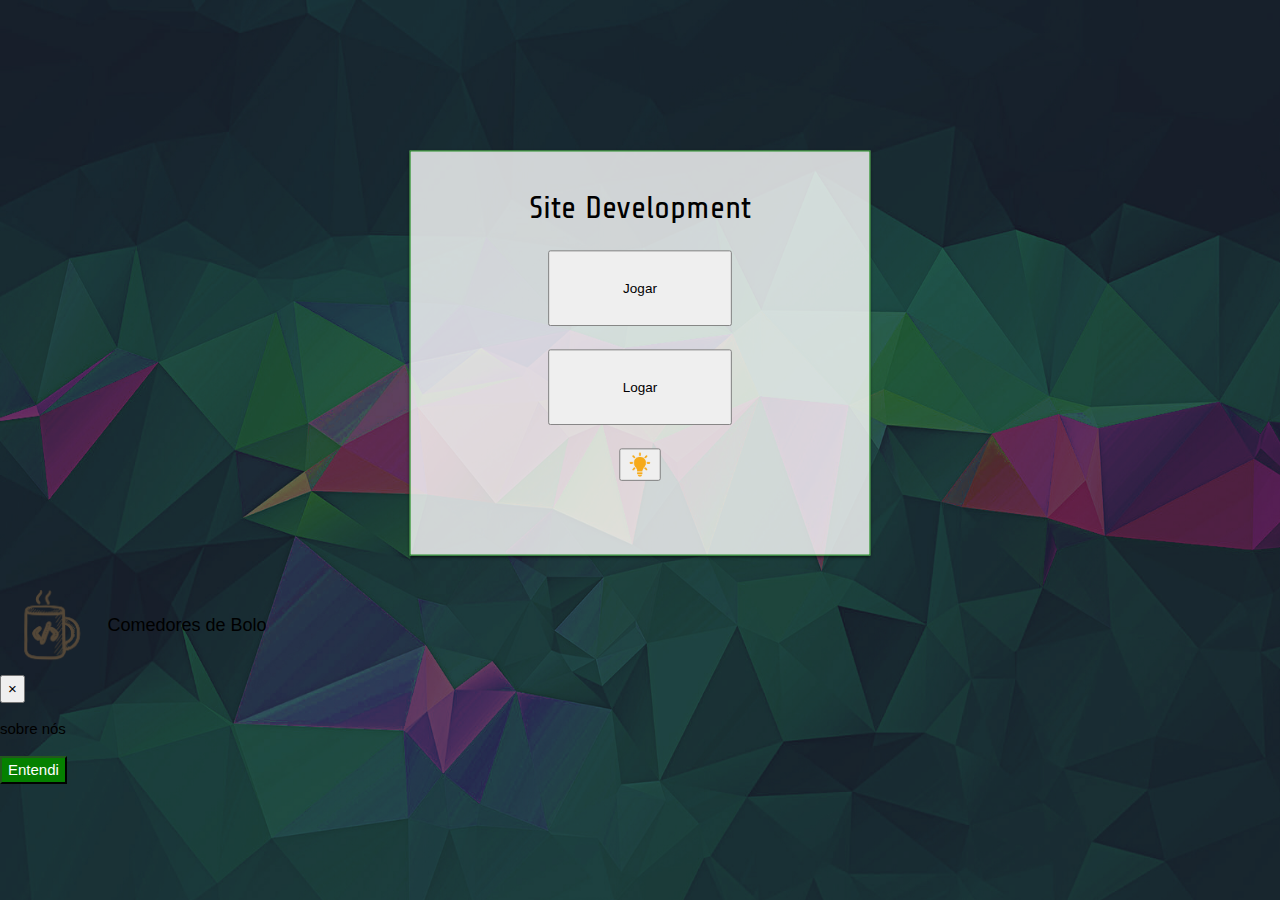
<file: index.html>
<!DOCTYPE html>
<html>
<link rel="icon" type="imagem/png" href="imgs/iconsite.png" />
<link rel="stylesheet" href="https://www.w3schools.com/w3css/4/w3.css">
<head>
    <title>SiteDevTycoon</title>
    <meta charset="UTF-8">
    <link rel="stylesheet" href="https://stackpath.bootstrapcdn.com/bootstrap/4.1.3/css/bootstrap.min.css" integrity="sha384-MCw98/SFnGE8fJT3GXwEOngsV7Zt27NXFoaoApmYm81iuXoPkFOJwJ8ERdknLPMO" crossorigin="anonymous">

    <link rel="stylesheet" type="text/css" href="css/main.css">
    <link href="https://fonts.googleapis.com/css?family=Share+Tech" rel="stylesheet">
</head>
  <body>
    
    <div id="transparente">
    
    <main id="controles">

        <h1>Site Development</h1>
        <a href="jogo.html"><button type="button" class="btn btn-outline-success inicio">Jogar</button></a>
        <button class="btn btn-outline-success inicio" id='logar' >Logar</button>   
        <button id="botao" class="btn btn-outline-success" data-toggle="modal" data-target="#exampleModal" ><img src="imgs/info2.png"></button>
    </main>

<div class="modal fade" id="exampleModal" tabindex="-1" role="dialog" aria-labelledby="exampleModalLabel" aria-hidden="true">
  <div class="modal-dialog" role="document">
    <div class="modal-content">
      <div class="modal-header">
        <h5 class="modal-title" id="exampleModalLabel"><img id="COFFE" src="imgs/icon2.png"> Comedores de Bolo</h5>
        <button type="button" class="close" data-dismiss="modal" aria-label="Close">
          <span aria-hidden="true">&times;</span>
        </button>
      </div>
      <div class="modal-body">
        <p>sobre nós</p>
      </div>
      <div class="modal-footer">
        <button type="button" class="btn btn-primary" data-dismiss="modal">Entendi</button>
        
      </div>
    </div>
  </div>
</div>

</body>
  <script src="https://code.jquery.com/jquery-3.3.1.slim.min.js" integrity="sha384-q8i/X+965DzO0rT7abK41JStQIAqVgRVzpbzo5smXKp4YfRvH+8abtTE1Pi6jizo" crossorigin="anonymous"></script>
  <script src="https://cdnjs.cloudflare.com/ajax/libs/popper.js/1.14.3/umd/popper.min.js" integrity="sha384-ZMP7rVo3mIykV+2+9J3UJ46jBk0WLaUAdn689aCwoqbBJiSnjAK/l8WvCWPIPm49" crossorigin="anonymous"></script>
  <script src="https://stackpath.bootstrapcdn.com/bootstrap/4.1.3/js/bootstrap.min.js" integrity="sha384-ChfqqxuZUCnJSK3+MXmPNIyE6ZbWh2IMqE241rYiqJxyMiZ6OW/JmZQ5stwEULTy" crossorigin="anonymous"></script>
  <script src='js/login.js'></script>
 <script src='js/mainbackground.js'></script>
</html>
</file>
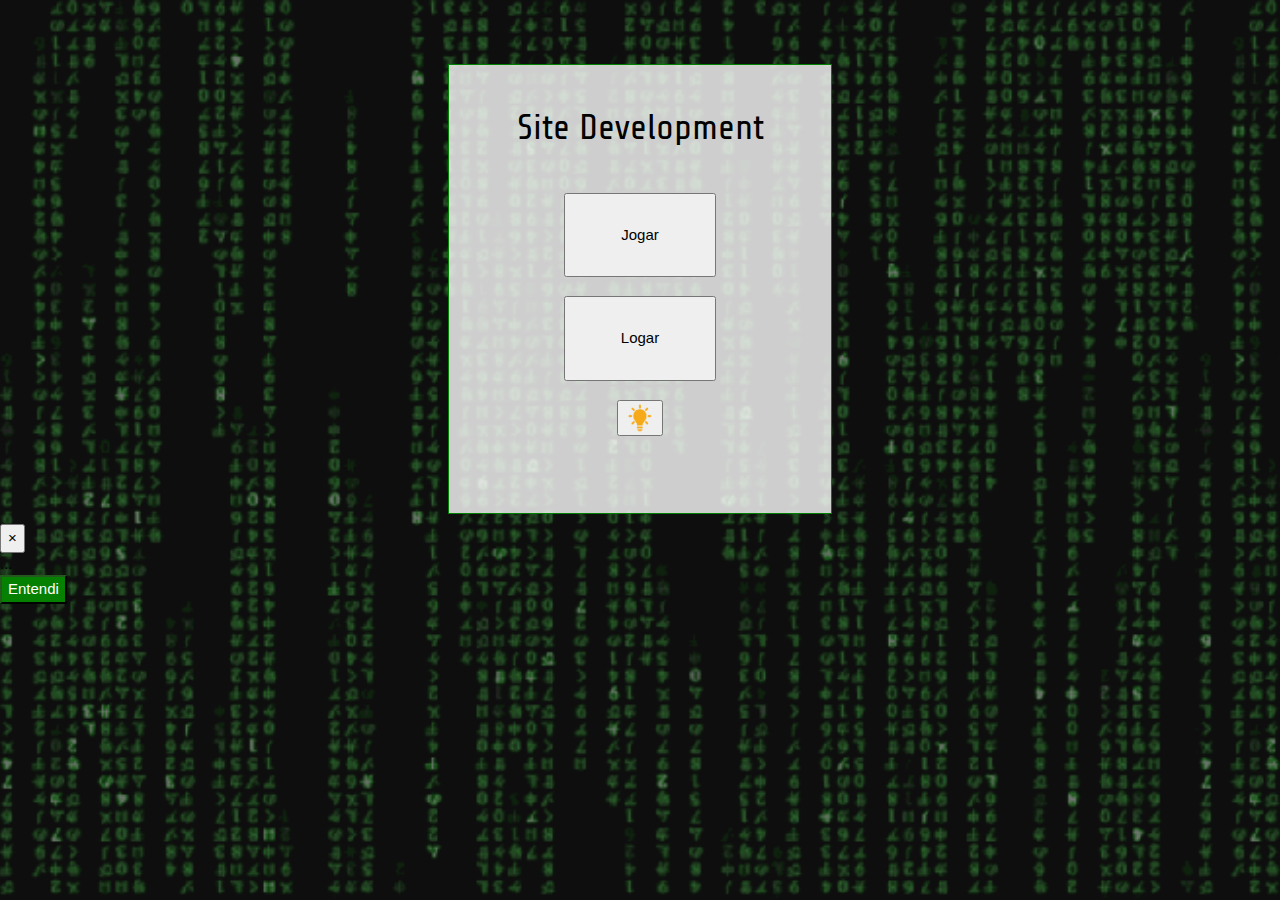
<file: SiteDevTycoon/index.html>
<!DOCTYPE html>
<html>

<link rel="stylesheet" href="https://www.w3schools.com/w3css/4/w3.css">
<head>
    <title>SiteDevTycoon</title>
    <meta charset="UTF-8">
    <link rel="stylesheet" href="https://stackpath.bootstrapcdn.com/bootstrap/4.1.3/css/bootstrap.min.css" integrity="sha384-MCw98/SFnGE8fJT3GXwEOngsV7Zt27NXFoaoApmYm81iuXoPkFOJwJ8ERdknLPMO" crossorigin="anonymous">

    <link rel="stylesheet" type="text/css" href="css/main.css">
    <link href="https://fonts.googleapis.com/css?family=Share+Tech" rel="stylesheet">
</head>
  <body>
    
    <div id="transparente">
    
    <main id="controles">

        <h1>Site Development</h1>
        <a href="jogo.html"><button type="button" class="btn btn-outline-success inicio">Jogar</button></a>
        <button class="btn btn-outline-success inicio" id='logar' >Logar</button>   
        <button id="botao" class="btn btn-outline-success" data-toggle="modal" data-target="#exampleModal" ><img src="imgs/info2.png"></button>
    </main>

<div class="modal fade" id="exampleModal" tabindex="-1" role="dialog" aria-labelledby="exampleModalLabel" aria-hidden="true">
  <div class="modal-dialog" role="document">
    <div class="modal-content">
      <div class="modal-header">
        <h5 class="modal-title" id="exampleModalLabel"></h5>
        <button type="button" class="close" data-dismiss="modal" aria-label="Close">
          <span aria-hidden="true">&times;</span>
        </button>
      </div>
      <div class="modal-body">
        ...
      </div>
      <div class="modal-footer">
        <button type="button" class="btn btn-primary" data-dismiss="modal">Entendi</button>
        
      </div>
    </div>
  </div>
</div>

</body>
  <script src="https://code.jquery.com/jquery-3.3.1.slim.min.js" integrity="sha384-q8i/X+965DzO0rT7abK41JStQIAqVgRVzpbzo5smXKp4YfRvH+8abtTE1Pi6jizo" crossorigin="anonymous"></script>
  <script src="https://cdnjs.cloudflare.com/ajax/libs/popper.js/1.14.3/umd/popper.min.js" integrity="sha384-ZMP7rVo3mIykV+2+9J3UJ46jBk0WLaUAdn689aCwoqbBJiSnjAK/l8WvCWPIPm49" crossorigin="anonymous"></script>
  <script src="https://stackpath.bootstrapcdn.com/bootstrap/4.1.3/js/bootstrap.min.js" integrity="sha384-ChfqqxuZUCnJSK3+MXmPNIyE6ZbWh2IMqE241rYiqJxyMiZ6OW/JmZQ5stwEULTy" crossorigin="anonymous"></script>
  <script src='js/login.js'></script>
 
</html>
</file>
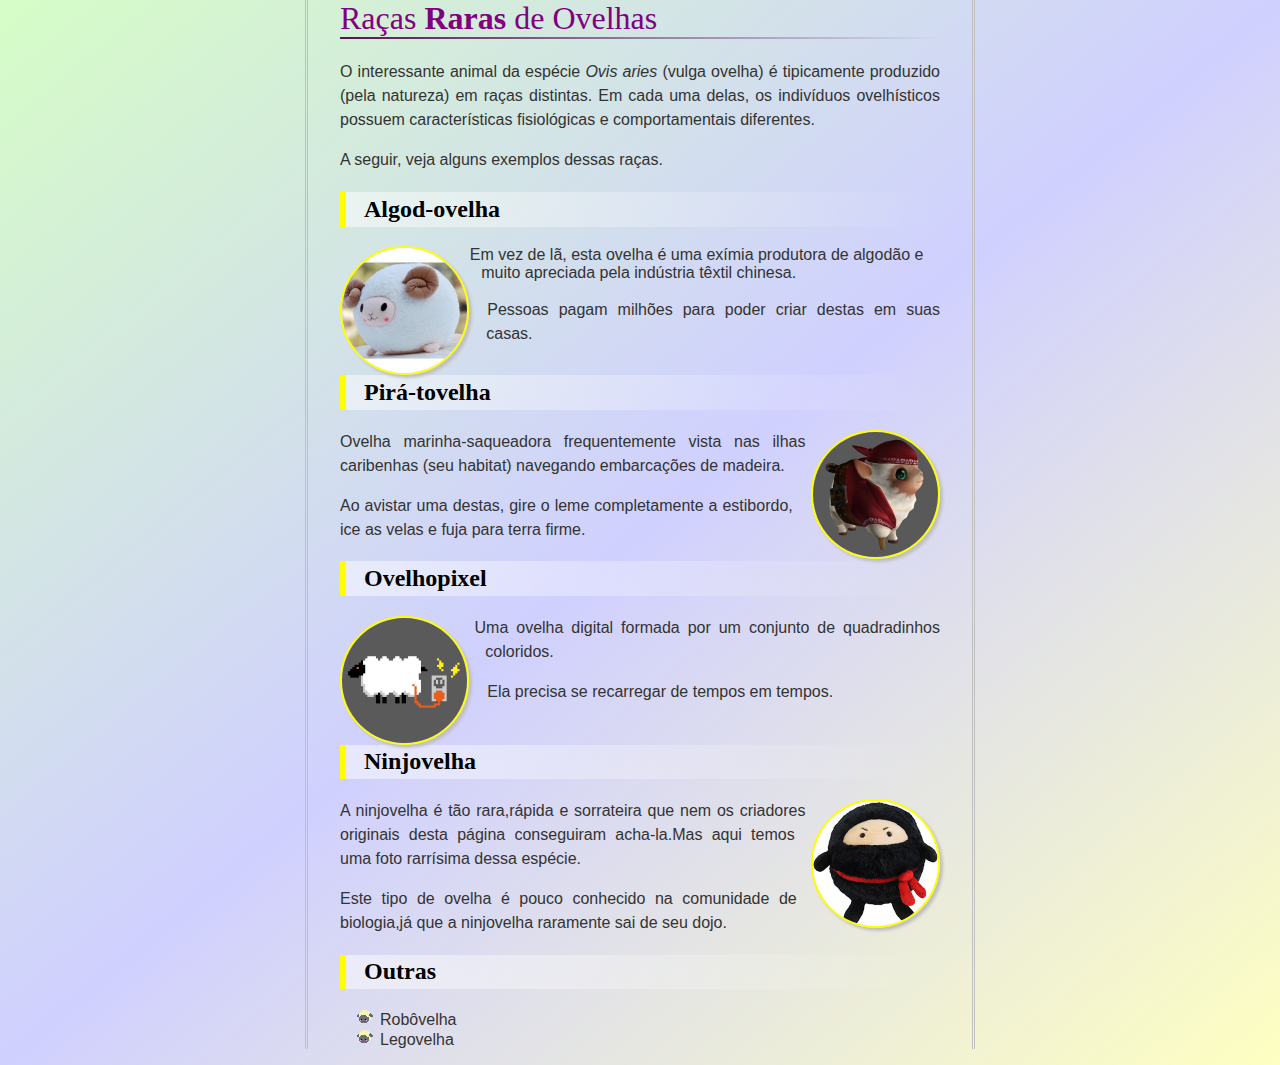
<file: sites/ovelha/css.html>
<!DOCTYPE html>
<html>
 <head>
<meta charset="utf-8">   
<meta name="viewport" content="width=device-widht">
<title>Raças Raras de Ovelhas</title>
<link rel="stylesheet" href="estilos.css">
<link rel="icon" href="imagens/ovelinha.png" type="image/png">
</head>
<body>
	<h1>Raças <strong>Raras</strong> de Ovelhas</h1>
	<p>O interessante animal da espécie <em>Ovis aries</em> (vulga ovelha) é tipicamente produzido (pela natureza) em raças distintas. Em cada uma delas, os indivíduos ovelhísticos possuem características fisiológicas e comportamentais diferentes.</p>
<p>A seguir, veja alguns exemplos dessas raças.</p>
<h2>Algod-ovelha</h2>
<img src="imagens/algod-ovelha.jpg" class="circular foto-ovelha"
<p>Em vez de lã, esta ovelha é uma exímia produtora de algodão e muito apreciada pela indústria têxtil chinesa.</p>
<p>Pessoas pagam milhões para poder criar destas em suas casas.</p>
<h2>Pirá-tovelha</h2>
<img src="imagens/pira-tovelha.jpg" class="circular foto-ovelha">
<p>Ovelha marinha-saqueadora frequentemente vista nas ilhas caribenhas (seu habitat) navegando embarcações de madeira.</p>
<p>Ao avistar uma destas, gire o leme completamente a estibordo, ice as velas e fuja para terra firme.</p>
<h2>Ovelhopixel</h2>
<img src="imagens/ovelhopixel.png" class="circular foto-ovelha">
<p>Uma ovelha digital formada por um conjunto de quadradinhos coloridos.<p>
	<p>Ela precisa se recarregar de tempos em tempos.</p>
	<h2>Ninjovelha</h2>
<img src="imagens/ninja.jpg" class="circular foto-ovelha">	
<p>A ninjovelha é tão rara,rápida e sorrateira que nem os criadores originais desta página conseguiram acha-la.Mas aqui temos uma foto rarrísima dessa espécie.</p>
<p>Este tipo de ovelha é pouco conhecido na comunidade de biologia,já que a ninjovelha raramente sai de seu dojo.</p>
	<h2>Outras</h2>
	<ul>
		<li>Robôvelha</li>
		<li>Legovelha</li>
	</ul>
	
</body>
</html>
</file>
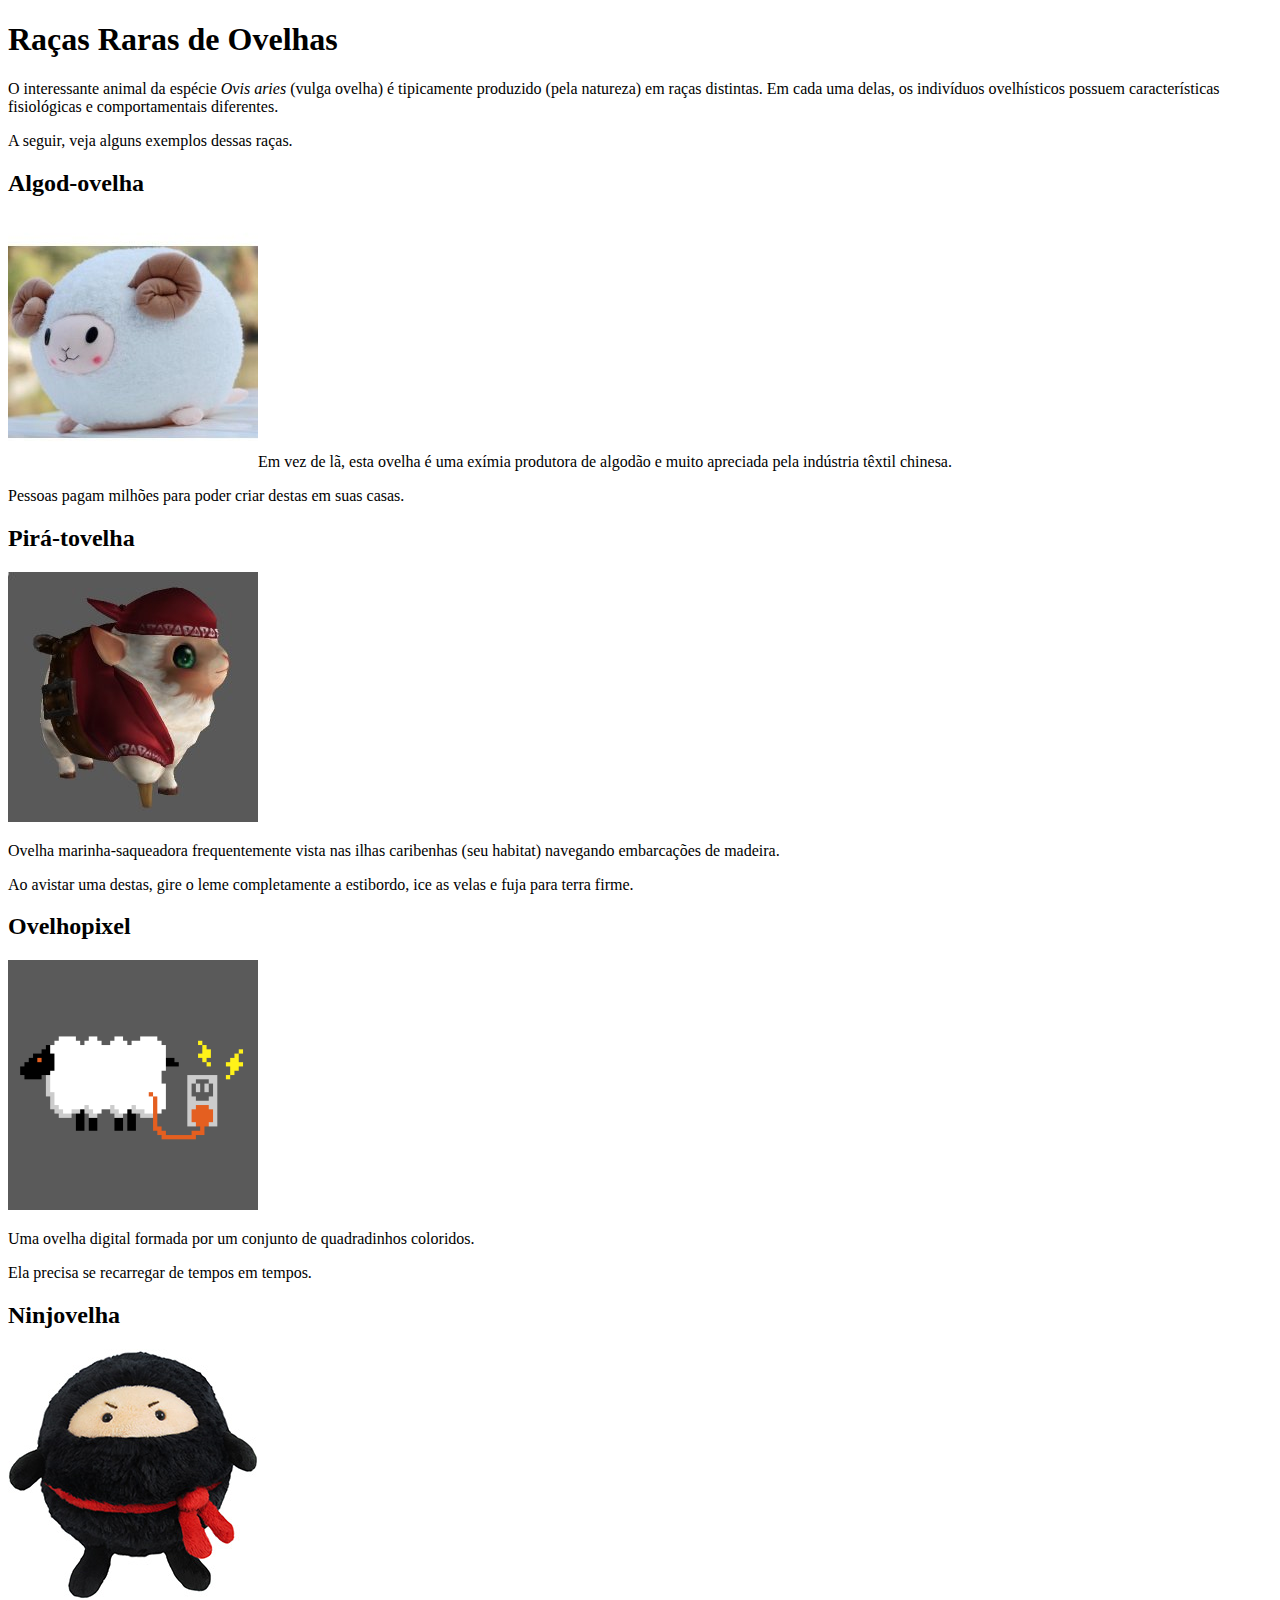
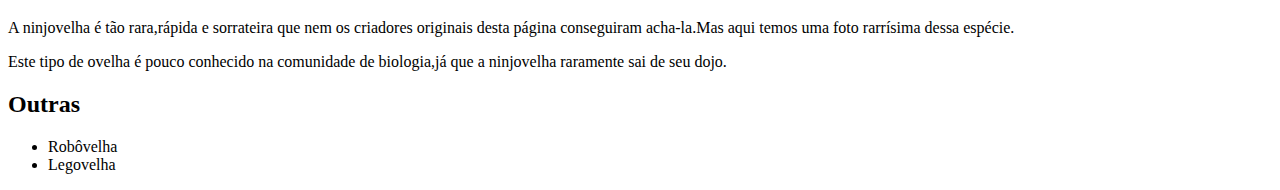
<file: sites/ovelha/html.html>
<!DOCTYPE html>
<html>
 <head>
<meta charset="utf-8">   
<meta name="viewport" content="width=device-widht">
<title>Raças Raras de Ovelhas</title>

<link rel="icon" href="imagens/ovelinha.png" type="image/png">
</head>
<body>
	<h1>Raças <strong>Raras</strong> de Ovelhas</h1>
	<p>O interessante animal da espécie <em>Ovis aries</em> (vulga ovelha) é tipicamente produzido (pela natureza) em raças distintas. Em cada uma delas, os indivíduos ovelhísticos possuem características fisiológicas e comportamentais diferentes.</p>
<p>A seguir, veja alguns exemplos dessas raças.</p>
<h2>Algod-ovelha</h2>
<img src="imagens/algod-ovelha.jpg" class="circular foto-ovelha"
<p>Em vez de lã, esta ovelha é uma exímia produtora de algodão e muito apreciada pela indústria têxtil chinesa.</p>
<p>Pessoas pagam milhões para poder criar destas em suas casas.</p>
<h2>Pirá-tovelha</h2>
<img src="imagens/pira-tovelha.jpg" class="circular foto-ovelha">
<p>Ovelha marinha-saqueadora frequentemente vista nas ilhas caribenhas (seu habitat) navegando embarcações de madeira.</p>
<p>Ao avistar uma destas, gire o leme completamente a estibordo, ice as velas e fuja para terra firme.</p>
<h2>Ovelhopixel</h2>
<img src="imagens/ovelhopixel.png" class="circular foto-ovelha">
<p>Uma ovelha digital formada por um conjunto de quadradinhos coloridos.<p>
	<p>Ela precisa se recarregar de tempos em tempos.</p>
	<h2>Ninjovelha</h2>
<img src="imagens/ninja.jpg" class="circular foto-ovelha">	
<p>A ninjovelha é tão rara,rápida e sorrateira que nem os criadores originais desta página conseguiram acha-la.Mas aqui temos uma foto rarrísima dessa espécie.</p>
<p>Este tipo de ovelha é pouco conhecido na comunidade de biologia,já que a ninjovelha raramente sai de seu dojo.</p>
	<h2>Outras</h2>
	<ul>
		<li>Robôvelha</li>
		<li>Legovelha</li>
	</ul>
	
</body>
</html>
</file>
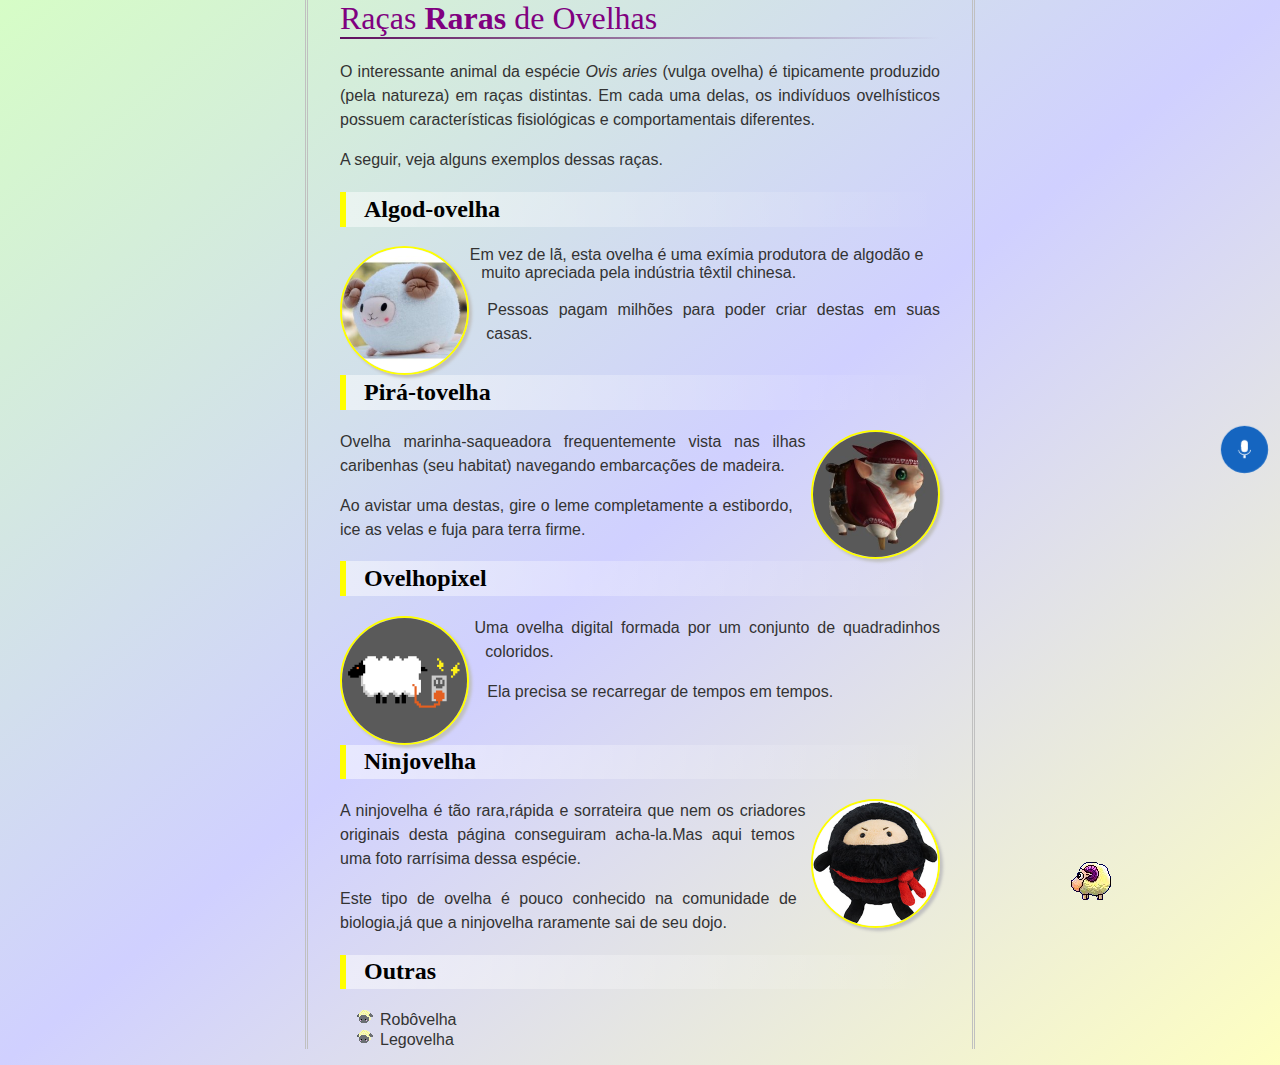
<file: sites/ovelha/js.html>
<!DOCTYPE html>
<html>
 <head>
<meta charset="utf-8">   
<meta name="viewport" content="width=device-widht">
<title>Raças Raras de Ovelhas</title>
<link rel="stylesheet" href="estilos.css">
<link rel="icon" href="imagens/ovelinha.png" type="image/png">
</head>
<body>
	<h1>Raças <strong>Raras</strong> de Ovelhas</h1>
	<p>O interessante animal da espécie <em>Ovis aries</em> (vulga ovelha) é tipicamente produzido (pela natureza) em raças distintas. Em cada uma delas, os indivíduos ovelhísticos possuem características fisiológicas e comportamentais diferentes.</p>
<p>A seguir, veja alguns exemplos dessas raças.</p>
<h2>Algod-ovelha</h2>
<img src="imagens/algod-ovelha.jpg" class="circular foto-ovelha"
<p>Em vez de lã, esta ovelha é uma exímia produtora de algodão e muito apreciada pela indústria têxtil chinesa.</p>
<p>Pessoas pagam milhões para poder criar destas em suas casas.</p>
<h2>Pirá-tovelha</h2>
<img src="imagens/pira-tovelha.jpg" class="circular foto-ovelha">
<p>Ovelha marinha-saqueadora frequentemente vista nas ilhas caribenhas (seu habitat) navegando embarcações de madeira.</p>
<p>Ao avistar uma destas, gire o leme completamente a estibordo, ice as velas e fuja para terra firme.</p>
<h2>Ovelhopixel</h2>
<img src="imagens/ovelhopixel.png" class="circular foto-ovelha">
<p>Uma ovelha digital formada por um conjunto de quadradinhos coloridos.<p>
	<p>Ela precisa se recarregar de tempos em tempos.</p>
	<h2>Ninjovelha</h2>
<img src="imagens/ninja.jpg" class="circular foto-ovelha">	
<p>A ninjovelha é tão rara,rápida e sorrateira que nem os criadores originais desta página conseguiram acha-la.Mas aqui temos uma foto rarrísima dessa espécie.</p>
<p>Este tipo de ovelha é pouco conhecido na comunidade de biologia,já que a ninjovelha raramente sai de seu dojo.</p>
	<h2>Outras</h2>
	<ul>
		<li>Robôvelha</li>
		<li>Legovelha</li>
	</ul>
	<script src="shake.js"></script>
	<script src="ovelhita.js"></script>
</body>
</html>
</file>
<file: css/main.css>
@keyframes backgroundChange{
    100% { background-image: url(../imgs/wpplulu2.jpg) }
    0%{ background-image: url(../imgs/wpplulu2.1.jpg) }
}
body,html {
	margin:0;
	height:100%;
}
body {
	background-image: url(../imgs/wpplulu2.jpg);
    background-size: 110% 110%;
    animation: backgroundChange 4s linear 0s infinite alternate-reverse;
    background-repeat: no-repeat;
}
html {
        overflow: hidden;
}
#controles {
	display: block;
    margin-left: auto;
    margin-right: auto;
    width: 40%;
    background-color: rgba(255,255,255,0.8);
    height: 50%;
    margin-top: 10%;
    padding-top: 2%;
    border: solid green 1px;
    position: relative;
    transform: scale(0.9);
    transition: .1s;
    box-shadow: 0 2px 4px #000;
}
#controles:hover{
    transform: scale(1);
    box-shadow: 0 2px 4px #000, 0 8px 32px rgba(0, 0, 0, 0.5);
    border-radius: 4px;

}
#controles:hover:before, #controles:hover:after{
    position: absolute;
    content: "";
    background: linear-gradient(90deg, #ddd 40%, transparent 40%);
}
.inicio {
	display: block;
    margin-left: auto;
    margin-right: auto;
    width: 40%;
    height: 20%;
    margin-bottom: 5%;
}
#controles h1 {
	text-align: center;
	margin-bottom: 20px;
    font-family: 'Share Tech', sans-serif;
}
a {
	text-decoration: none;
}
#transparente {
	background-color: rgba(24,24,24,0.6);
	height:100%;
	position: absolute;
	width: 100%;
}
#info {
    width: 10vh;
    border: solid white 1px;
    border-radius: 50%;
    float: right;
    background-color: white;
    margin-top: 2em;
    margin-right: 1em; 
}
a:link{
    text-decoration: none;
}
#botao img{
    border-radius: 50%;
    width: 30px;
    height: 30px;
}
label {
    margin-top: 3%;
    margin-left: 10%;
    margin-right: 2%;
    font-size: 16px;
}
input[type="text"]{
    display: inline-block;
    margin-left: 10%;
    width:50%;
    border: 2px solid #aaa;
    border-radius: 4px;
    margin:8% 0;
    outline: none;
    padding: 4%;
    box-sizing: border-box;
    transition: .3s;
    border-color:#24581e;
}
input[type="text"]:focus{
    border-color: #66ff33;
    box-shadow: 0 0 8px 0 #66ff33;
}
.login {
    width: 30%;
    height: 6vh;
    margin-left: 12%;
}
.btn-secondary {
    color: #fff;
    background-color: #058000;
    border-color: #24581e;
}
.btn-primary {
    color: #fff;
    background-color: #058000;
    border-color: #24581e;
}
#controles label{
    color: #24581e;
}
#controles input{
    height: 5%;
    margin: 3%;

}
#botao{
    margin-left: auto;
    margin-right: auto;
    display: block;
    text-align: center;
}
#COFFE{
    width: 8%;
  
}
</file>
<file: SiteDevTycoon/css/main.css>
body,html {
	margin:0;
	height:100%;
}
body {
	background-image: url(../imgs/matrix3.gif);
	background-size:contain;
}
html {
        overflow: hidden;
}

#controles {
	display: block;
    margin-left: auto;
    margin-right: auto;
    width: 30%;
    background-color: rgba(255,255,255,0.8);
    height: 50%;
    margin-top: 5%;
    padding-top: 2%;
    border: solid green 1px;
    
}
.inicio {
	display: block;
    margin-left: auto;
    margin-right: auto;
    width: 40%;
    height: 20%;
    margin-bottom: 5%;
}
#controles h1 {
	text-align: center;
	margin-bottom: 10%;
    font-family: 'Share Tech', sans-serif;
}
a {
	text-decoration: ;
}
#transparente {
	background-color: rgba(24,24,24,0.6);
	height:100%;
	position: absolute;
	width: 100%;
}
#info {
    width: 10vh;
    border: solid white 1px;
    border-radius: 50%;
    float: right;
    background-color: white;
    margin-top: 2em;
    margin-right: 1em; 
}
a:link{
    text-decoration: none;
}
#botao img{
    border-radius: 50%;
    width: 30px;
    height: 30px;
}
label {
    margin-top: 3%;
    margin-left: 10%;
    margin-right: 2%;
    font-size: 16px;
}
input[type="text"]{
    display: inline-block;
    margin-left: 10%;
    width:50%;
    border: 2px solid #aaa;
    border-radius: 4px;
    margin:8% 0;
    outline: none;
    padding: 4%;
    box-sizing: border-box;
    transition: .3s;
    border-color:#24581e;
}
input[type="text"]:focus{
    border-color: #66ff33;
    box-shadow: 0 0 8px 0 #66ff33;
}
.login {
    width: 30%;
    height: 6vh;
    margin-left: 12%;
}
.btn-secondary {
    color: #fff;
    background-color: #058000;
    border-color: #24581e;
}
.btn-primary {
    color: #fff;
    background-color: #058000;
    border-color: #24581e;
}
#controles label{
    color: #24581e;
}
#botao{
    margin-left: auto;
    margin-right: auto;
    display: block;
    text-align: center;
}
</file>
<file: sites/ovelha/estilos.css>
/* estilos gerais da página */
html, body {
  min-height: 100%;
}

body {
  margin: 0 auto;
  max-width: 600px;
  border-left: 3px double silver;
  border-right: 3px double silver;
  padding: 0 2em;
  background-image: linear-gradient(to bottom right, #d6fdc6, #d0d0ff, #feffc1);
  color: #333;
  font-family: sans-serif;
}

h1 {
  margin-top: 0;
  font-family: "Comic Sans", cursive;
  font-weight: normal;
  color: purple;
}

h1::after {
  content: " ";
  display: block;
  width: 100%;
  background-image: linear-gradient(to right, #5f0d5f, transparent);
  height: 2px;
}

h2 {
  clear: both;
  color: black;
  font-family: "Comic Sans", cursive;
  background-image: linear-gradient(to right, yellow 1%, rgba(255,255,255,.5) 1%, transparent);
  padding: 0.15em 0.15em 0.15em 1em;
}

.circular {
  border-radius: 50%;
  shape-outside: circle(50%);
}

.foto-ovelha {
  display: inline-block;
  width: 125px;
  border: 2px solid yellow;
  box-shadow: 3px 3px 3px silver;
}

.foto-ovelha:nth-of-type(odd) {
  float: left;
  margin-right: 1.5em;
}

.foto-ovelha:nth-of-type(even) {
  float: right;
  margin-left: 1.5em;
}

p {
  text-align: justify;
  line-height: 1.5em;
}

ul {
  list-style-image: url(imagens/ovelhinha.gif);
}

/* Estilos da tela vibrando - quando a ovelhinha cai ou o dispositivo
  é chacoalhado */
.vibrando > *:not(p):not(.ovelhita) {
  animation: vibrando 1s ease-out 1;
  overflow: hidden;
}

.vibrando > img {
  animation-delay: .1s;
}

.vibrando > p {
  animation: rodando 1s ease-out 1;
  animation-delay: .05s;
}

@keyframes vibrando {
  20% { transform: translateX(3vh); }
  40% { transform: translateX(-3vh); }
  60% { transform: translateX(1vh); }
  80% { transform: translateX(-1vh); }
  100% { transform: translateX(0.5vh); }
}

@keyframes rodando {
  20% { transform: rotateZ(2deg); }
  40% { transform: rotateZ(-2deg); }
  60% { transform: rotateZ(1deg); }
  80% { transform: rotateZ(-1deg); }
  100% { transform: rotateZ(.02deg); }
}


/* Estilos da ovelhita */

.sprite {
  width: 40px;
  height: 40px;
  overflow: hidden;
  position: fixed;
  bottom: 0;
  right: 0;
  margin: 0;
  cursor: move;
  transition: transform 150ms cubic-bezier(0.52, 1.82, 1, 1.83), opacity 150ms ease-out;
  transform: scale3d(0.5, 0.5, 0.5);
  opacity: .5;
}

.surgiu {
  transform: scale3d(1, 1, 1);
  opacity: 1;
}


.sprite.invertido {
  transform: rotateY(.5turn);
}

.sprite > img {
  position: absolute;
  top: calc(-1*40px);
  left: calc(-3*40px);
}

.sprite.parado > img {
  top: calc(-1*40px);
  left: calc(-3*40px);
  animation: parado 1.5s steps(1) 1;
}

@keyframes parado {
  100% { left: calc(-3*40px); }
}

.sprite.andando > img {
  top: calc(-1*40px);
  left: calc(-2*40px);
  animation: andando .5s steps(2) infinite;
}

@keyframes andando {
  100% { left: calc(-4*40px); }
}

.sprite.correndo > img {
  top: calc(-1*40px);
  left: calc(-4*40px);
  animation: correndo .35s steps(2) infinite;
}

@keyframes correndo {
  100% { left: calc(-6*40px); }
}

.sprite.rolando {
  transform: rotateY(.5turn);
}

.sprite.rolando.invertido {
  transform: initial;
}

.sprite.rolando > img {
  top: calc(-8*40px);
  left: calc(0*40px);
  animation: rolando 1s steps(8) infinite;
}

@keyframes rolando {
  100% {
    left: calc(-8*40px);
  }
}

.sprite.virando > img {
  top: calc(-1*40px);
  left: calc(-9*40px);
  animation: virando .5s steps(2) 1 forwards;
}

@keyframes virando {
  100% { left: calc(-11*40px); }
}

.sprite.adormecendo,
.sprite.dormindo {
  cursor: pointer;
}

.sprite.adormecendo > img {
  top: calc(-1*40px);
  left: calc(-6*40px);
  animation: adormecendo 1s steps(2) 1 forwards;
}

@keyframes adormecendo {
  100% { left: calc(-8*40px); }
}

.sprite.dormindo > img {
  top: calc(-1*40px);
  left: 0;
  animation: dormindo 1s steps(2) infinite;
}

@keyframes dormindo {
  100% { left: calc(-2*40px); }
}

.sprite.pendurada {
  cursor: none;
}

.sprite.pendurada > img {
  top: calc(-3*40px);
  left: calc(-11*40px);
  animation: pendurada .5s steps(2) infinite;
}

@keyframes pendurada {
  100% { left: calc(-13*40px); }
}

.sprite.despencando > img {
  top: calc(-3*40px);
  left: calc(-14*40px);
  animation: despencando .25s steps(2) infinite;
}

@keyframes despencando {
  100% { left: calc(-16*40px); }
}

.sprite.despencado > img {
  top: calc(-4*40px);
  left: calc(0*40px);
  animation: despencado 2s steps(2) infinite;
}

@keyframes despencado {
  100% { left: calc(0*40px); }
}


/* Estilos dos comandos de voz */

.balao-comando {
  position: fixed;
  right: 1em;
  bottom: 5em;
  max-width: 50%;
  font-size: 75%;
  background-color: rgba(255,255,255,.7);
  color: rgba(0,0,0,.8);
  padding: 0.5em;
  border: 1px solid currentColor;
  border-radius: 1em 1em 0 1em;
  line-height: 1em;
  animation: surgindo-de-baixo 3s ease-in-out 0s 1 forwards;
}

.balao-comando .desconhecido {
  color: rgba(255,0,0,.8);
  text-decoration: line-through;
}

@keyframes surgindo-de-baixo {
  from {
    transform: translateY(25%);
    opacity: 0;
  }
  10%, 90% {
    opacity: 1;
  }
  10% {
    transform: translateY(0);
  }
  90% {
    transform: translateY(-25%);
  }
  to {
    transform: translateY(-50%);
    opacity: 0;
  }
}


/* Estilos do botão de microfone (https://gist.github.com/apdarshan/7c42c97723ab02792bf9) */

.google-microphone,
.google-microphone:active {
  font-size: 18px;
  display:flex;
  justify-content:center;
  align-items:center;
  position: fixed;
  right: 0.25em;
  bottom: 50%;
  margin: 0 0 -34px;
  padding: 0;
  background: none;
  border: none;
  border-radius: 50%;
  backface-visibility: hidden;
  -webkit-font-smoothing: subpixel-antialiased;
  font-smoothing: subpixel-antialiased;
  z-index: 100;
}

.google-microphone:active .gn {
  left: 2px;
  top: 2px;
}

.google-microphone:focus {
  outline: none;
}

.google-microphone:focus .gn {
  box-shadow: 0 0 0 2px white;
}

.shadow {
  position:relative;
  margin: 5% auto;
  border-radius:50%;
  width:3.5em; height:3.5em;
  background: white;
  top:20%;
  display:flex;
  justify-content:center;
  align-items:center;

  transform: scale3d(.75, .75, .75);
  backface-visibility: hidden;
  -webkit-font-smoothing: subpixel-antialiased;
  font-smoothing: subpixel-antialiased;
}

@keyframes move_eye {
  from {
    transform: scale3d(.75, .75, .75);
  } to {
    transform: scale3d(1, 1, 1);
  }
}

.listening {
  animation: move_eye 0.4s cubic-bezier(0.25,0.1,0.25,1) 0s infinite alternate;
}

.gn {
  position:relative;
  margin: 5% auto;
  background-color: #1565c0;
  border-radius:50%;
  width:3.5em; height:3.5em;
  transition: box-shadow 150ms ease-out;
}

.gn:hover {
  box-shadow: .3em .3em .3em rgba(90,90,90,.3);
}

.mc:before, .mc:after,
.gn:before, .gn:after {
  content:'';
  position:absolute;
  background-color:#fff;
}

.gn:after {
  top:30%; left:43%;
  height:15%; width:14%;
  border-top-left-radius:50%;
  border-top-right-radius:50%;
}

.gn:before {
  top:40%; left:43%;
  height:15%; width:14%;
  border-bottom-left-radius:50%;
  border-bottom-right-radius:50%;
}

.mc {
  position:absolute;
  top:50%; left:37%;
  height:24%;
  width:26.5%;
  overflow:hidden;
}

.mc:before {
  bottom:50%;
  width:100%; height:100%;
  left: 0;
  box-sizing:border-box;
  border-radius:50%;
  border:0.1em solid #fff;
  background:none;
}

.mc:after {
  top:50%; left:40%;
  width:20%; height:25%;
}


/* Estilos das instruções próximas ao microfone */

#instrucoes {
  position: fixed;
  left: 0;
  top: 0;
  right: 0;
  bottom: 0;
  pointer-events: none;
}

.instrucao {
  position: fixed;
  right: 2.25em;
  bottom: 50%;
  margin-bottom: -0.75em;
  display: inline-block;
  opacity: 0;
  z-index: 1;
  color: #1565c0;
  background-color: rgba(255,255,255,.7);
  border-radius: 0.25em;
  padding: .25em;
  transform-origin: right;
  transition: all 250ms ease-out;
}

.instrucao:nth-child(1) { transform: rotate(75deg); }
.instrucao:nth-child(2) { transform: rotate(45deg); }
.instrucao:nth-child(3) { transform: rotate(15deg); }
.instrucao:nth-child(4) { transform: rotate(-15deg); }
.instrucao:nth-child(5) { transform: rotate(-45deg); }
.instrucao:nth-child(6) { transform: rotate(-75deg); }

.ativa .instrucao {
  opacity: 1;
}

.ativa .instrucao:nth-child(1) {
  transform: rotate(75deg) translateX(-3em);
  transition-delay: 0ms;
}

.ativa .instrucao:nth-child(2) {
  transform: rotate(45deg) translateX(-3em);
  transition-delay: 40ms;
}

.ativa .instrucao:nth-child(3) {
  transform: rotate(15deg) translateX(-3em);
  transition-delay: 80ms;
}

.ativa .instrucao:nth-child(4) {
  transform: rotate(-15deg) translateX(-3em);
  transition-delay: 120ms;
}

.ativa .instrucao:nth-child(5) {
  transform: rotate(-45deg) translateX(-3em);
  transition-delay: 160ms;
}

.ativa .instrucao:nth-child(6) {
  transform: rotate(-75deg) translateX(-3em);
  transition-delay: 200ms;
}
</file>
